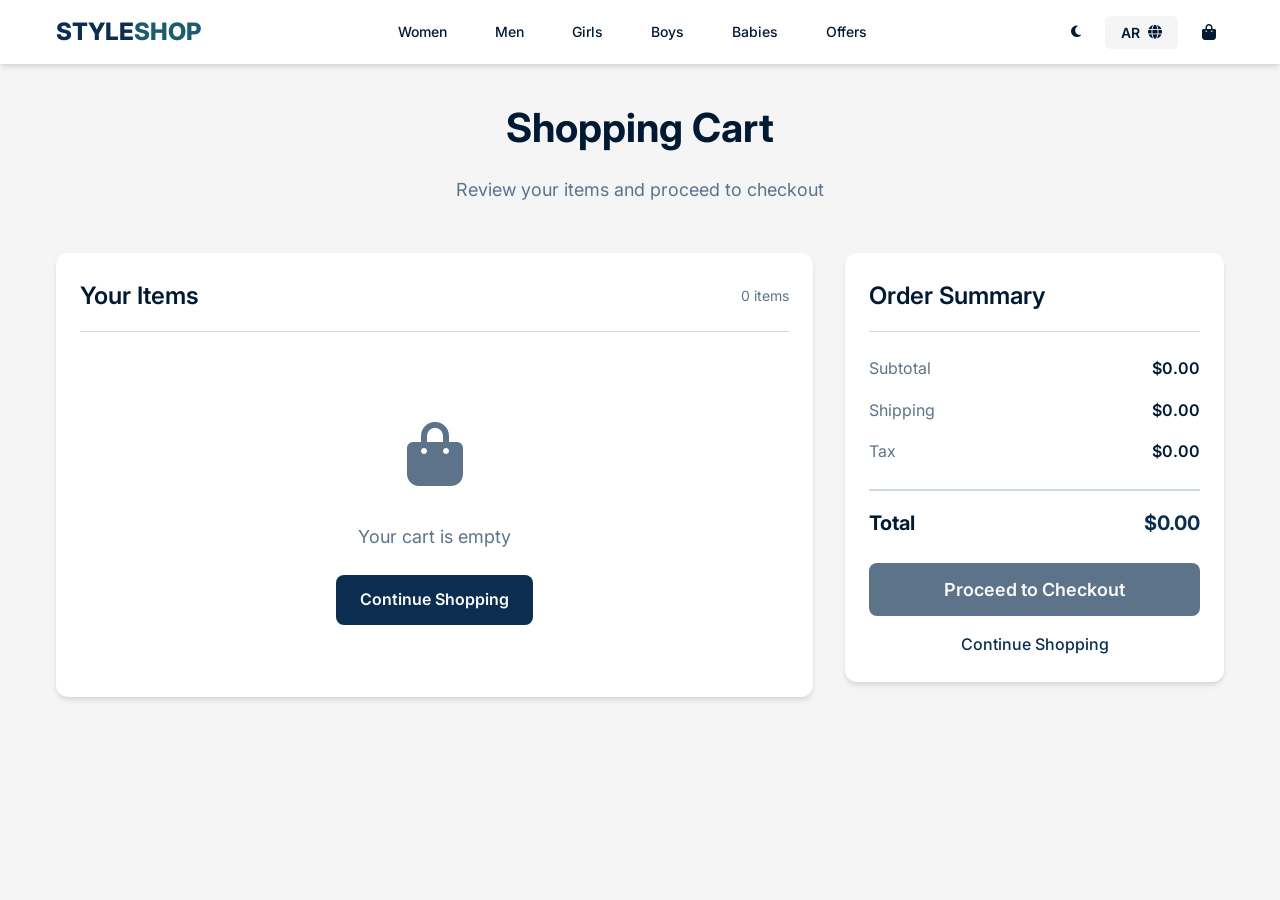
<file: cart.html>
<!DOCTYPE html>
<html lang="en">
<head>
    <meta charset="UTF-8">
    <meta name="viewport" content="width=device-width, initial-scale=1.0">
    <title>Shopping Cart - StyleShop</title>
    <link rel="preconnect" href="https://fonts.googleapis.com">
    <link rel="preconnect" href="https://fonts.gstatic.com" crossorigin>
    <link href="https://fonts.googleapis.com/css2?family=Inter:wght@300;400;500;600;700;800&display=swap" rel="stylesheet">
    <link href="https://cdnjs.cloudflare.com/ajax/libs/font-awesome/6.4.0/css/all.min.css" rel="stylesheet">
   <link rel="stylesheet" href="css/cart.css">
</head>
<body>
    <!-- Navigation Bar -->
     <div id="navbar-container"></div>

    <!-- Main Content -->
    <main class="main-content">
        <div class="cart-container">
            <div class="cart-header">
                <h1 class="cart-title">Shopping Cart</h1>
                <p class="cart-subtitle">Review your items and proceed to checkout</p>
            </div>

            <div class="cart-content">
                <!-- Cart Items Section -->
                <div class="cart-items">
                    <div class="cart-items-header">
                        <h2 class="cart-items-title">Your Items</h2>
                        <span class="cart-items-count" id="cartItemsCount">0 items</span>
                    </div>

                    <div id="cartItemsContainer">
                        <!-- Cart items will be loaded here dynamically -->
                    </div>
                </div>

                <!-- Cart Summary Section -->
                <div class="cart-summary">
                    <h2 class="summary-title">Order Summary</h2>
                    
                    <div class="summary-row">
                        <span class="summary-label">Subtotal</span>
                        <span class="summary-value" id="subtotal">$0.00</span>
                    </div>
                    
                    <div class="summary-row">
                        <span class="summary-label">Shipping</span>
                        <span class="summary-value" id="shipping">$0.00</span>
                    </div>
                    
                    <div class="summary-row">
                        <span class="summary-label">Tax</span>
                        <span class="summary-value" id="tax">$0.00</span>
                    </div>
                    
                    <div class="summary-total">
                        <span class="total-label">Total</span>
                        <span class="total-value" id="total">$0.00</span>
                    </div>

                    <button class="checkout-btn" id="checkoutBtn" disabled>
                        Proceed to Checkout
                    </button>

                    <a href="index.html" class="continue-shopping-link">Continue Shopping</a>
                </div>
            </div>
        </div>
    </main>

<script src="navbar.js"></script>
<script src="cart.js"></script>


</body>
</html>
</file>
<file: css/cart.css>
:root {
            /* Primary Colors */
            --background: 0 0% 96%;
            --foreground: 210 100% 10%;
            
            --card: 0 0% 100%;
            --card-foreground: 210 100% 10%;
            
            --primary: 210 75% 18%;
            --primary-foreground: 0 0% 98%;
            
            --secondary: 203 56% 25%;
            --secondary-foreground: 0 0% 98%;
            
            --muted: 0 0% 96%;
            --muted-foreground: 210 20% 45%;
            
            --accent: 193 60% 27%;
            --accent-foreground: 0 0% 98%;
            
            --border: 210 30% 85%;
            --input: 210 30% 90%;
            
            /* E-commerce specific colors */
            --women: 340 75% 55%;
            --women-foreground: 0 0% 100%;
            
            --men: 210 75% 18%;
            --men-foreground: 0 0% 100%;
            
            --girls: 320 70% 60%;
            --girls-foreground: 0 0% 100%;
            
            --boys: 200 80% 45%;
            --boys-foreground: 0 0% 100%;
            
            --babies: 45 90% 65%;
            --babies-foreground: 210 100% 10%;
            
            --offers: 15 85% 55%;
            --offers-foreground: 0 0% 100%;
            
            /* Transitions */
            --transition-smooth: all 0.3s cubic-bezier(0.4, 0, 0.2, 1);
            --transition-fast: all 0.15s ease;
            
            /* Shadows */
            --shadow-sm: 0 1px 2px 0 rgba(0, 0, 0, 0.05);
            --shadow-md: 0 4px 6px -1px rgba(0, 0, 0, 0.1), 0 2px 4px -1px rgba(0, 0, 0, 0.06);
            --shadow-lg: 0 10px 15px -3px rgba(0, 0, 0, 0.1), 0 4px 6px -2px rgba(0, 0, 0, 0.05);
            --shadow-xl: 0 20px 25px -5px rgba(0, 0, 0, 0.1), 0 10px 10px -5px rgba(0, 0, 0, 0.04);
        }

        /* Convert HSL to CSS */
        :root {
            --bg-color: hsl(var(--background));
            --text-color: hsl(var(--foreground));
            --card-bg: hsl(var(--card));
            --card-text: hsl(var(--card-foreground));
            --primary-color: hsl(var(--primary));
            --primary-text: hsl(var(--primary-foreground));
            --secondary-color: hsl(var(--secondary));
            --secondary-text: hsl(var(--secondary-foreground));
            --muted-bg: hsl(var(--muted));
            --muted-text: hsl(var(--muted-foreground));
            --accent-color: hsl(var(--accent));
            --accent-text: hsl(var(--accent-foreground));
            --border-color: hsl(var(--border));
            --input-bg: hsl(var(--input));
            
            --women-color: hsl(var(--women));
            --women-text: hsl(var(--women-foreground));
            --men-color: hsl(var(--men));
            --men-text: hsl(var(--men-foreground));
            --girls-color: hsl(var(--girls));
            --girls-text: hsl(var(--girls-foreground));
            --boys-color: hsl(var(--boys));
            --boys-text: hsl(var(--boys-foreground));
            --babies-color: hsl(var(--babies));
            --babies-text: hsl(var(--babies-foreground));
            --offers-color: hsl(var(--offers));
            --offers-text: hsl(var(--offers-foreground));
        }

        /* Dark Mode Variables */
        [data-theme="dark"] {
            --background: 210 100% 5%;
            --foreground: 0 0% 98%;
            
            --card: 210 100% 8%;
            --card-foreground: 0 0% 98%;
            
            --primary: 210 75% 18%;
            --primary-foreground: 0 0% 98%;
            
            --secondary: 203 56% 25%;
            --secondary-foreground: 0 0% 98%;
            
            --muted: 210 100% 10%;
            --muted-foreground: 0 0% 98%;
            
            --accent: 193 60% 27%;
            --accent-foreground: 0 0% 98%;
            
            --border: 210 30% 20%;
            --input: 210 30% 15%;
            
            --women: 340 75% 55%;
            --women-foreground: 0 0% 100%;
            
            --men: 210 75% 18%;
            --men-foreground: 0 0% 100%;
            
            --girls: 320 70% 60%;
            --girls-foreground: 0 0% 100%;
            
            --boys: 200 80% 45%;
            --boys-foreground: 0 0% 100%;
            
            --babies: 45 90% 65%;
            --babies-foreground: 210 100% 10%;
            
            --offers: 15 85% 55%;
            --offers-foreground: 0 0% 100%;
        }

        /* Basic Reset */
        * {
            margin: 0;
            padding: 0;
            box-sizing: border-box;
        }

        body {
            font-family: 'Inter', sans-serif;
            background-color: var(--bg-color);
            color: var(--text-color);
            line-height: 1.6;
            direction: ltr;
            text-align: left;
            transition: var(--transition-smooth);
        }

        a {
            text-decoration: none;
            color: inherit;
        }

        button {
            cursor: pointer;
            border: none;
            background: none;
            font-family: inherit;
        }

        input {
            font-family: inherit;
        }

        ul {
            list-style: none;
        }

        img {
            max-width: 100%;
            display: block;
        }

        /* Helper Classes */
        .container {
            max-width: 1200px;
            margin: 0 auto;
            padding: 0 1rem;
        }

        .bg-muted {
            background-color: var(--muted-bg);
        }

        /* Navigation Bar */
        .navbar {
            position: fixed;
            top: 0;
            left: 0;
            right: 0;
            z-index: 1000;
            background-color: var(--card-bg);
            box-shadow: var(--shadow-md);
            transition: var(--transition-smooth);
        }

        .nav-container {
            max-width: 1200px;
            margin: 0 auto;
            padding: 0 1rem;
            display: flex;
            align-items: center;
            justify-content: space-between;
            height: 4rem;
        }

        .nav-logo {
            font-size: 1.5rem;
            font-weight: 800;
            color: var(--primary-color);
            margin-right: auto;
        }

        .nav-logo span {
            color: var(--accent-color);
        }

        .nav-menu {
            display: none;
            margin: 0 auto;
        }

        .nav-link {
            position: relative;
            padding: 0.5rem 0.75rem;
            font-size: 0.875rem;
            font-weight: 500;
            color: var(--text-color);
            transition: var(--transition-smooth);
        }

        .nav-link:hover {
            color: var(--primary-color);
        }

        .nav-link::after {
            content: '';
            position: absolute;
            bottom: 0;
            left: 0;
            width: 100%;
            height: 2px;
            background-color: var(--primary-color);
            transform: scaleX(0);
            transform-origin: left;
            transition: transform 0.3s ease;
        }

        .nav-link:hover::after {
            transform: scaleX(1);
        }

        .nav-right {
            display: flex;
            align-items: center;
            gap: 1rem;
            margin-left: auto;
        }

        .nav-search {
            display: none;
            flex: 1;
            max-width: 28rem;
        }

        .search-container {
            position: relative;
            width: 100%;
        }

        .search-icon {
            position: absolute;
            left: 0.75rem;
            top: 50%;
            transform: translateY(-50%);
            font-size: 0.875rem;
            color: var(--muted-text);
        }

        .search-input {
            width: 100%;
            padding: 0.5rem 0.75rem 0.5rem 2.5rem;
            background-color: var(--muted-bg);
            border: none;
            border-radius: 0.375rem;
            font-size: 0.875rem;
            color: var(--text-color);
            transition: var(--transition-smooth);
        }

        .search-input:focus {
            outline: none;
            box-shadow: 0 0 0 1px var(--primary-color);
        }

        /* Dark Mode Button */
        .dark-mode-btn {
            display: flex;
            align-items: center;
            justify-content: center;
            padding: 0.5rem;
            color: var(--text-color);
            border-radius: 0.375rem;
            transition: var(--transition-smooth);
        }

        .dark-mode-btn:hover {
            background-color: var(--muted-bg);
            color: var(--primary-color);
        }

        /* زر اللغة */
        .language-btn {
            display: flex;
            align-items: center;
            gap: 0.5rem;
            padding: 0.5rem 1rem;
            background-color: var(--muted-bg);
            color: var(--text-color);
            border-radius: 0.375rem;
            font-size: 0.875rem;
            font-weight: 500;
            transition: var(--transition-smooth);
        }

        .language-btn:hover {
            background-color: var(--border-color);
        }

        .lang-text {
            font-weight: 600;
        }

        /* Cart Button with Badge */
        .cart-btn {
            position: relative;
            display: none;
            padding: 0.5rem;
            color: var(--text-color);
            transition: var(--transition-smooth);
        }

        .cart-btn:hover {
            color: var(--primary-color);
        }

        .cart-badge {
            position: absolute;
            top: -5px;
            right: -5px;
            background-color: var(--offers-color);
            color: var(--offers-text);
            border-radius: 50%;
            width: 18px;
            height: 18px;
            font-size: 0.7rem;
            font-weight: 600;
            display: flex;
            align-items: center;
            justify-content: center;
            line-height: 1;
            transition: var(--transition-smooth);
        }

        .mobile-menu-btn {
            display: block;
            padding: 0.5rem;
            color: var(--text-color);
        }

        .mobile-menu {
            display: none;
            padding: 1rem 0;
            border-top: 1px solid var(--border-color);
            animation: fadeIn 0.3s ease;
        }

        .mobile-search {
            margin-bottom: 1rem;
        }

        .mobile-links {
            display: flex;
            flex-direction: column;
            gap: 0.5rem;
        }

        .mobile-link {
            display: block;
            padding: 0.5rem 1rem;
            font-size: 0.875rem;
            font-weight: 500;
            color: var(--text-color);
            transition: var(--transition-smooth);
            border-radius: 0.375rem;
        }

        .mobile-link:hover {
            background-color: var(--muted-bg);
        }

        /* Main Content */
        .main-content {
            margin-top: 4rem;
            padding: 2rem 0;
        }

        /* Cart Page Styles */
        .cart-container {
            max-width: 1200px;
            margin: 0 auto;
            padding: 0 1rem;
        }

        .cart-header {
            text-align: center;
            margin-bottom: 3rem;
        }

        .cart-title {
            font-size: 2.5rem;
            font-weight: 700;
            margin-bottom: 1rem;
            color: var(--text-color);
        }

        .cart-subtitle {
            font-size: 1.125rem;
            color: var(--muted-text);
        }

        .cart-content {
            display: grid;
            grid-template-columns: 1fr;
            gap: 2rem;
        }

        @media (min-width: 1024px) {
            .cart-content {
                grid-template-columns: 2fr 1fr;
            }
        }

        /* Cart Items */
        .cart-items {
            background-color: var(--card-bg);
            border-radius: 0.75rem;
            box-shadow: var(--shadow-md);
            padding: 1.5rem;
        }

        .cart-items-header {
            display: flex;
            justify-content: space-between;
            align-items: center;
            margin-bottom: 1.5rem;
            padding-bottom: 1rem;
            border-bottom: 1px solid var(--border-color);
        }

        .cart-items-title {
            font-size: 1.5rem;
            font-weight: 600;
        }

        .cart-items-count {
            color: var(--muted-text);
            font-size: 0.875rem;
        }

        .empty-cart {
            text-align: center;
            padding: 3rem 1rem;
            color: var(--muted-text);
        }

        .empty-cart-icon {
            font-size: 4rem;
            margin-bottom: 1rem;
            color: var(--muted-text);
        }

        .empty-cart-text {
            font-size: 1.125rem;
            margin-bottom: 1.5rem;
        }

        .continue-shopping-btn {
            display: inline-block;
            padding: 0.75rem 1.5rem;
            background-color: var(--primary-color);
            color: var(--primary-text);
            border-radius: 0.5rem;
            font-weight: 600;
            transition: var(--transition-smooth);
        }

        .continue-shopping-btn:hover {
            background-color: var(--secondary-color);
            transform: translateY(-2px);
        }

        /* Cart Item */
        .cart-item {
            display: flex;
            gap: 1rem;
            padding: 1.5rem 0;
            border-bottom: 1px solid var(--border-color);
        }

        .cart-item:last-child {
            border-bottom: none;
        }

        .cart-item-image {
            width: 100px;
            height: 120px;
            border-radius: 0.5rem;
            overflow: hidden;
            flex-shrink: 0;
        }

        .cart-item-image img {
            width: 100%;
            height: 100%;
            object-fit: cover;
        }

        .cart-item-details {
            flex: 1;
            display: flex;
            flex-direction: column;
            gap: 0.5rem;
        }

        .cart-item-name {
            font-size: 1.125rem;
            font-weight: 600;
            color: var(--text-color);
        }

        .cart-item-price {
            font-size: 1.25rem;
            font-weight: 700;
            color: var(--primary-color);
        }

        .cart-item-actions {
            display: flex;
            align-items: center;
            gap: 1rem;
            margin-top: auto;
        }

        .quantity-controls {
            display: flex;
            align-items: center;
            gap: 0.5rem;
            background-color: var(--muted-bg);
            border-radius: 0.375rem;
            padding: 0.25rem;
        }

        .quantity-btn {
            width: 2rem;
            height: 2rem;
            display: flex;
            align-items: center;
            justify-content: center;
            background-color: var(--card-bg);
            border-radius: 0.25rem;
            transition: var(--transition-smooth);
        }

        .quantity-btn:hover {
            background-color: var(--primary-color);
            color: var(--primary-text);
        }

        .quantity-display {
            min-width: 2rem;
            text-align: center;
            font-weight: 600;
        }

        .remove-btn {
            padding: 0.5rem 1rem;
            background-color: transparent;
            color: var(--muted-text);
            border: 1px solid var(--border-color);
            border-radius: 0.375rem;
            font-size: 0.875rem;
            transition: var(--transition-smooth);
        }

        .remove-btn:hover {
            background-color: #fee2e2;
            color: #dc2626;
            border-color: #fecaca;
        }

        /* Cart Summary */
        .cart-summary {
            background-color: var(--card-bg);
            border-radius: 0.75rem;
            box-shadow: var(--shadow-md);
            padding: 1.5rem;
            height: fit-content;
            position: sticky;
            top: 6rem;
        }

        .summary-title {
            font-size: 1.5rem;
            font-weight: 600;
            margin-bottom: 1.5rem;
            padding-bottom: 1rem;
            border-bottom: 1px solid var(--border-color);
        }

        .summary-row {
            display: flex;
            justify-content: space-between;
            align-items: center;
            margin-bottom: 1rem;
        }

        .summary-label {
            color: var(--muted-text);
        }

        .summary-value {
            font-weight: 600;
        }

        .summary-total {
            display: flex;
            justify-content: space-between;
            align-items: center;
            margin: 1.5rem 0;
            padding-top: 1rem;
            border-top: 2px solid var(--border-color);
            font-size: 1.25rem;
            font-weight: 700;
        }

        .total-label {
            color: var(--text-color);
        }

        .total-value {
            color: var(--primary-color);
        }

        .checkout-btn {
            width: 100%;
            padding: 1rem;
            background-color: var(--primary-color);
            color: var(--primary-text);
            border-radius: 0.5rem;
            font-size: 1.125rem;
            font-weight: 600;
            transition: var(--transition-smooth);
            margin-bottom: 1rem;
        }

        .checkout-btn:hover {
            background-color: var(--secondary-color);
            transform: translateY(-2px);
        }

        .checkout-btn:disabled {
            background-color: var(--muted-text);
            cursor: not-allowed;
            transform: none;
        }

        .continue-shopping-link {
            display: block;
            text-align: center;
            color: var(--primary-color);
            font-weight: 500;
            transition: var(--transition-smooth);
        }

        .continue-shopping-link:hover {
            color: var(--secondary-color);
        }

        /* Animations */
        @keyframes fadeIn {
            from {
                opacity: 0;
                transform: translateY(10px);
            }
            to {
                opacity: 1;
                transform: translateY(0);
            }
        }

        .animate-fade-in {
            animation: fadeIn 0.5s ease;
        }

        /* Media Queries */
        @media (min-width: 768px) {
            .nav-search {
                display: flex;
            }
            
            .cart-btn {
                display: block;
            }
            
            .nav-menu {
                display: flex;
                align-items: center;
                gap: 1.5rem;
                margin: 0 auto;
            }
            
            .mobile-menu-btn {
                display: none;
            }
        }

        /* إعدادات اللغة العربية */
        [dir="rtl"] {
            text-align: right;
        }

        [dir="rtl"] .nav-link::after {
            left: auto;
            right: 0;
            transform-origin: right;
        }

        [dir="rtl"] .search-icon {
            left: auto;
            right: 0.75rem;
        }

        [dir="rtl"] .search-input {
            padding: 0.5rem 2.5rem 0.5rem 0.75rem;
        }

        [dir="rtl"] .cart-badge {
            right: auto;
            left: -5px;
        }

        [dir="rtl"] .cart-item-actions {
            flex-direction: row-reverse;
        }

        [dir="rtl"] .quantity-controls {
            flex-direction: row-reverse;
        }

        [dir="rtl"] .summary-row {
            flex-direction: row-reverse;
        }

        [dir="rtl"] .summary-total {
            flex-direction: row-reverse;
        }
.nav-right,
.cart-btn {
    display: flex !important;
}

@media (max-width: 768px) {
    .nav-right,
    .cart-btn {
        display: flex !important;
    }
}
</file>
